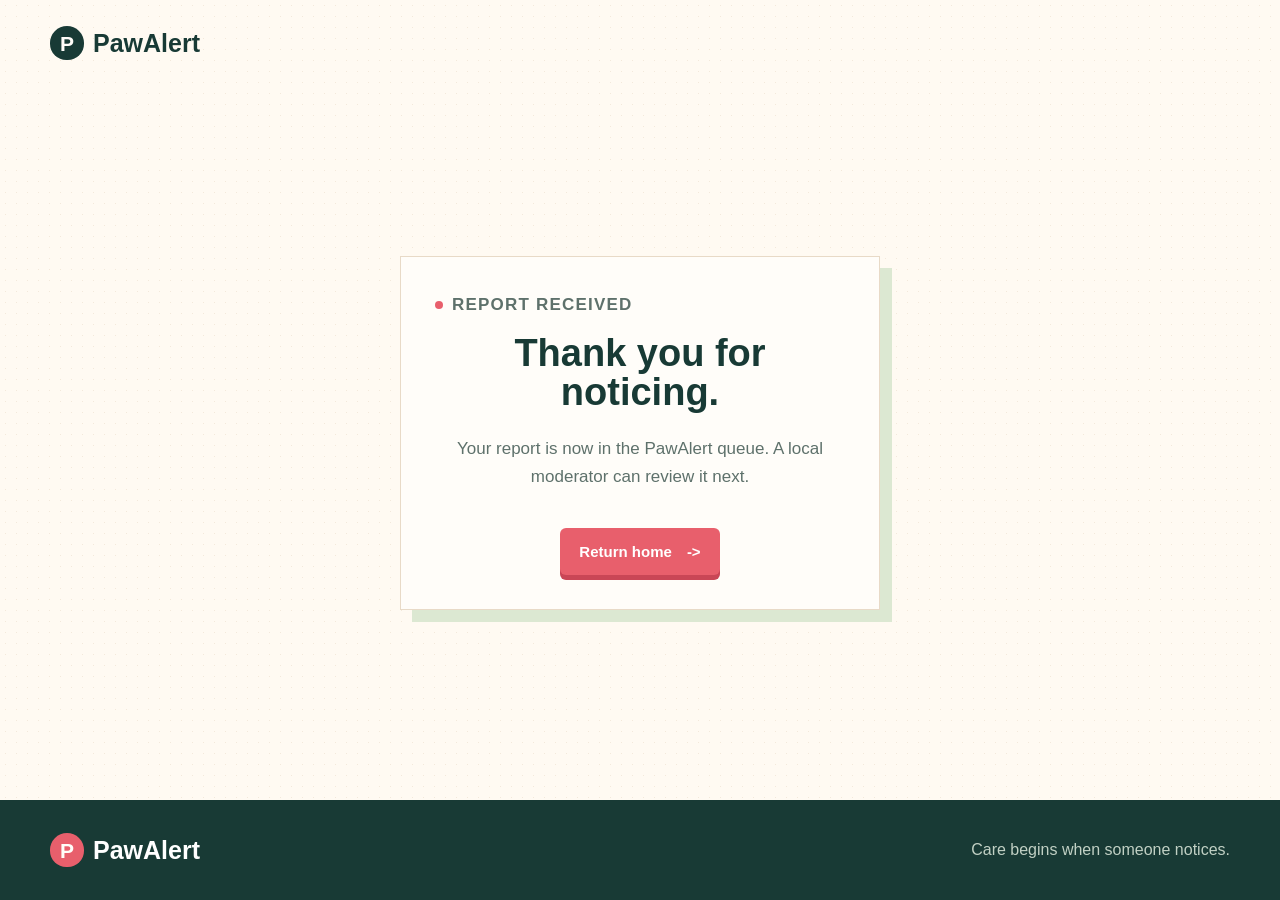
<file: frontend/success.html>
<!doctype html>
<html lang="en">
  <head>
    <meta charset="UTF-8" />
    <meta name="viewport" content="width=device-width,initial-scale=1.0" />
    <title>PawAlert | Report received</title>
    <link rel="stylesheet" href="style.css" />
  </head>
  <body>
    <div class="page-texture"></div>
    <header class="site-header">
      <a class="brand" href="index.html"
        ><span class="brand-mark">P</span><span>PawAlert</span></a
      >
    </header>
    <main class="page-main auth-main">
      <section class="auth-card success-card">
        <p class="eyebrow"><span></span> Report received</p>
        <h1>Thank you for noticing.</h1>
        <p id="success-message">
          Your report is now in the PawAlert queue. A local moderator can review
          it next.
        </p>
        <a class="button button-primary" href="index.html"
          >Return home <span>-></span></a
        >
      </section>
    </main>
    <footer>
      <a class="brand" href="index.html"
        ><span class="brand-mark">P</span><span>PawAlert</span></a
      >
      <p>Care begins when someone notices.</p>
    </footer>
    <script src="script.js"></script>
  </body>
</html>
</file>
<file: frontend/style.css>
:root {
  --ink: #183a35;
  --muted: #5e716b;
  --paper: #fffaf2;
  --warm: #f7eee1;
  --coral: #e85f6c;
  --coral-dark: #c94656;
  --sage: #b8c9ab;
  --line: #e8dac7;
  --white: #fffdf9;
}
* {
  box-sizing: border-box;
}
html {
  scroll-behavior: smooth;
}
body {
  margin: 0;
  color: var(--ink);
  background: var(--paper);
  font-family: "DM Sans", sans-serif;
}
.page-texture {
  position: fixed;
  z-index: -1;
  inset: 0;
  opacity: 0.35;
  pointer-events: none;
  background-image: radial-gradient(#dbc9b1 0.7px, transparent 0.7px);
  background-size: 11px 11px;
}
.site-header {
  width: min(1180px, calc(100% - 48px));
  height: 86px;
  margin: 0 auto;
  display: flex;
  justify-content: space-between;
  align-items: center;
}
.brand {
  color: var(--ink);
  text-decoration: none;
  display: inline-flex;
  align-items: center;
  gap: 9px;
  font:
    800 25px "Nunito Sans",
    sans-serif;
}
.brand-mark {
  width: 34px;
  height: 34px;
  display: grid;
  place-items: center;
  color: var(--white);
  background: var(--ink);
  border-radius: 50% 50% 48% 48%;
  font-family: ui-rounded, "Arial Rounded MT Bold", "Trebuchet MS", sans-serif;
  font-size: 21px;
  font-weight: 900;
  line-height: 1;
}
nav {
  display: flex;
  align-items: center;
  gap: 25px;
  font-weight: 600;
  font-size: 14px;
}
nav a {
  color: var(--ink);
  text-decoration: none;
}
.nav-login {
  border-bottom: 2px solid var(--ink);
  padding-bottom: 3px;
}
.nav-cta,
.button {
  border: 0;
  display: inline-flex;
  align-items: center;
  justify-content: center;
  gap: 15px;
  font:
    700 15px "DM Sans",
    sans-serif;
  text-decoration: none;
  cursor: pointer;
}
.nav-cta {
  color: white;
  padding: 12px 17px;
  background: var(--coral);
  border-radius: 6px;
}
.hero {
  width: min(1180px, calc(100% - 48px));
  min-height: 590px;
  margin: 24px auto 0;
  display: grid;
  grid-template-columns: 0.88fr 1.12fr;
  align-items: center;
  gap: 30px;
}
.eyebrow {
  display: flex;
  gap: 9px;
  align-items: center;
  color: #a54951;
  margin: 0 0 15px;
  font-size: 12px;
  font-weight: 800;
  letter-spacing: 1.2px;
  text-transform: uppercase;
}
.eyebrow span {
  height: 8px;
  width: 8px;
  border-radius: 50%;
  background: var(--coral);
}
h1,
h2,
h3,
p {
  margin-top: 0;
}
h1,
h2 {
  font-family: "Nunito Sans", sans-serif;
  letter-spacing: 0;
}
h1 {
  max-width: 560px;
  font-size: clamp(45px, 5vw, 72px);
  line-height: 0.98;
  margin-bottom: 22px;
}
h1 em {
  font-family: "Gaegu", cursive;
  color: var(--coral);
  font-size: 1.25em;
  font-weight: 700;
}
.hero-description {
  max-width: 445px;
  color: var(--muted);
  font-size: 17px;
  line-height: 1.65;
}
.hero-actions {
  display: flex;
  flex-wrap: wrap;
  gap: 22px;
  align-items: center;
  margin: 31px 0 26px;
}
.button-primary {
  color: white;
  padding: 15px 19px;
  border-radius: 6px;
  background: var(--coral);
  box-shadow: 0 5px 0 var(--coral-dark);
}
.button-primary:hover,
.nav-cta:hover {
  background: var(--coral-dark);
}
.button-text {
  color: var(--ink);
  border-bottom: 2px solid var(--ink);
  padding: 6px 0;
}
.hero-note {
  color: var(--muted);
  font:
    700 18px "Gaegu",
    cursive;
}
.heart {
  color: var(--coral);
  font-size: 20px;
}
.photo-scatter {
  height: 510px;
  position: relative;
}
.polaroid {
  position: absolute;
  width: 210px;
  padding: 10px 10px 8px;
  background: var(--white);
  box-shadow: 0 14px 27px rgba(80, 56, 35, 0.18);
}
.polaroid img {
  width: 100%;
  height: 215px;
  display: block;
  object-fit: cover;
}
.polaroid p {
  margin: 7px 0 0;
  text-align: center;
  font:
    700 25px "Gaegu",
    cursive;
}
.polaroid p span {
  color: var(--coral);
}
.polaroid-one {
  top: 16px;
  left: 30px;
  transform: rotate(-7deg);
}
.polaroid-two {
  top: 70px;
  left: 261px;
  transform: rotate(7deg);
}
.polaroid-three {
  top: 272px;
  left: 123px;
  transform: rotate(-2deg);
  width: 225px;
}
.polaroid-three img {
  height: 180px;
}
.tape {
  position: absolute;
  width: 82px;
  height: 22px;
  top: -12px;
  left: 58px;
  opacity: 0.8;
  transform: rotate(-3deg);
}
.tape-pink {
  background: #e9a6a1;
}
.tape-green {
  background: #a8c0a6;
}
.tape-peach {
  background: #e7c18d;
}
.doodle {
  position: absolute;
  font-family: "Gaegu", cursive;
}
.doodle-paw {
  top: 31px;
  right: 28px;
  color: var(--ink);
  font-size: 55px;
  transform: rotate(180deg);
}
.doodle-heart {
  bottom: 42px;
  right: 65px;
  color: var(--coral);
  font-size: 81px;
}
.impact-strip {
  min-height: 116px;
  padding: 25px max(24px, calc((100% - 1180px) / 2));
  color: var(--ink);
  background: #e6eddf;
  display: flex;
  align-items: center;
  gap: 53px;
}
.impact-strip div {
  display: flex;
  flex-direction: column;
}
.impact-strip strong {
  font:
    800 26px "Nunito Sans",
    sans-serif;
}
.impact-strip span {
  color: var(--muted);
  font-size: 13px;
}
.impact-strip p {
  margin: 0 0 0 auto;
  font:
    700 26px "Gaegu",
    cursive;
}
.about,
.report-section {
  width: min(1180px, calc(100% - 48px));
  padding: 105px 0;
  margin: auto;
}
.section-heading {
  max-width: 670px;
}
.section-heading h2,
.report-section h2 {
  font-size: clamp(31px, 3vw, 48px);
  line-height: 1.05;
  margin-bottom: 35px;
}
.steps {
  display: grid;
  grid-template-columns: repeat(3, 1fr);
  gap: 22px;
}
.steps article {
  padding: 25px 25px 27px;
  border-top: 3px solid var(--ink);
  background: rgba(255, 253, 249, 0.55);
}
.step-number {
  color: var(--coral);
  font-weight: 800;
}
.steps h3 {
  font:
    800 24px "Nunito Sans",
    sans-serif;
  margin: 25px 0 10px;
}
.steps p,
.report-section > div > p {
  color: var(--muted);
  line-height: 1.6;
  margin-bottom: 0;
}
.report-section {
  display: grid;
  grid-template-columns: 0.82fr 1.18fr;
  align-items: center;
  gap: 95px;
}
.report-section > div > p {
  max-width: 420px;
}
.report-illustration {
  position: relative;
  margin-top: 31px;
  height: 70px;
}
.report-illustration span {
  color: var(--coral);
  position: absolute;
  font:
    700 50px "Gaegu",
    cursive;
}
.report-illustration span:nth-child(2) {
  color: #d9b877;
  left: 77px;
  top: 14px;
  font-size: 26px;
}
.report-illustration span:nth-child(3) {
  color: var(--sage);
  left: 126px;
  top: 2px;
  transform: rotate(180deg);
}
.report-form {
  padding: 30px;
  display: grid;
  gap: 17px;
  background: #fffdf9;
  border: 1px solid var(--line);
  box-shadow: 12px 12px 0 #dce8d2;
}
.report-form label {
  display: grid;
  gap: 7px;
  font-size: 13px;
  font-weight: 700;
}
.report-form input,
.report-form select,
.report-form textarea {
  width: 100%;
  padding: 11px 12px;
  border: 1px solid #d8c8b5;
  border-radius: 3px;
  color: var(--ink);
  background: #fffdfa;
  font:
    400 14px "DM Sans",
    sans-serif;
}
.report-form textarea {
  resize: vertical;
}
.report-form .button {
  justify-self: start;
  margin-top: 5px;
}
footer {
  min-height: 100px;
  padding: 22px max(24px, calc((100% - 1180px) / 2));
  display: flex;
  justify-content: space-between;
  align-items: center;
  color: var(--white);
  background: var(--ink);
}
footer .brand {
  color: white;
}
footer .brand-mark {
  background: var(--coral);
}
footer p {
  margin: 0;
  color: #c1d0c4;
}
.cat-companion {
  position: fixed;
  z-index: 20;
  top: 120px;
  left: -2px;
  width: 106px;
  animation: wander 27s ease-in-out infinite alternate;
  pointer-events: none;
}
.cat-companion img {
  position: relative;
  z-index: 2;
  width: 100%;
  aspect-ratio: 1;
  object-fit: cover;
  object-position: 50% 35%;
  border: 5px solid #fffdf9;
  border-radius: 50% 50% 44% 44%;
  box-shadow: 0 7px 15px rgba(30, 49, 45, 0.22);
}
.cat-shadow {
  display: block;
  width: 74px;
  height: 10px;
  margin: -3px auto 0;
  border-radius: 50%;
  background: rgba(26, 46, 40, 0.2);
  filter: blur(3px);
}
.cat-bubble {
  position: absolute;
  left: 80px;
  top: -5px;
  z-index: 3;
  width: max-content;
  padding: 6px 10px;
  color: var(--ink);
  background: white;
  border: 1px solid var(--line);
  border-radius: 3px;
  box-shadow: 0 4px 10px rgba(30, 49, 45, 0.1);
  font:
    700 16px "Gaegu",
    cursive;
  opacity: 0;
  animation: hello 27s ease-in-out infinite alternate;
}
@keyframes wander {
  0%,
  10% {
    transform: translate(0, 0) rotate(-2deg);
  }
  42% {
    transform: translate(calc(100vw - 160px), 24vh) rotate(3deg);
  }
  72% {
    transform: translate(calc(56vw - 95px), 60vh) rotate(-3deg);
  }
  100% {
    transform: translate(calc(100vw - 160px), 72vh) rotate(2deg);
  }
}
@keyframes hello {
  0%,
  10%,
  52%,
  100% {
    opacity: 0;
  }
  16%,
  43%,
  72% {
    opacity: 1;
  }
}
@media (max-width: 860px) {
  .site-header {
    height: 75px;
    width: min(100% - 32px, 680px);
  }
  nav {
    gap: 13px;
    font-size: 12px;
  }
  nav a:not(.nav-cta) {
    display: none;
  }
  .nav-cta {
    padding: 10px 12px;
  }
  .hero {
    width: min(100% - 32px, 680px);
    grid-template-columns: 1fr;
    margin-top: 38px;
  }
  .hero-copy {
    padding-right: 20px;
  }
  .photo-scatter {
    height: 450px;
  }
  .polaroid-one {
    left: 5%;
  }
  .polaroid-two {
    left: 47%;
  }
  .polaroid-three {
    left: 25%;
  }
  .impact-strip {
    gap: 20px;
    flex-wrap: wrap;
  }
  .impact-strip p {
    width: 100%;
    margin: 0;
  }
  .about,
  .report-section {
    width: min(100% - 32px, 680px);
    padding: 75px 0;
  }
  .steps,
  .report-section {
    grid-template-columns: 1fr;
  }
  .report-section {
    gap: 42px;
  }
  .cat-companion {
    transform: scale(0.78);
    transform-origin: left top;
    animation-duration: 34s;
  }
}
@media (max-width: 500px) {
  h1 {
    font-size: 48px;
  }
  .hero {
    min-height: auto;
  }
  .photo-scatter {
    height: 390px;
    transform: scale(0.83);
    transform-origin: left top;
    width: 120%;
    margin-bottom: -56px;
  }
  .polaroid {
    width: 185px;
  }
  .polaroid img {
    height: 185px;
  }
  .polaroid-two {
    left: 45%;
  }
  .polaroid-three {
    left: 24%;
  }
  .impact-strip {
    padding: 25px 16px;
  }
  .impact-strip strong {
    font-size: 22px;
  }
  .cat-companion {
    display: none;
  }
  footer {
    gap: 10px;
    padding: 22px 16px;
  }
  footer p {
    font-size: 12px;
    text-align: right;
  }
}

body {
  min-height: 100vh;
  display: flex;
  flex-direction: column;
}
.page-main {
  flex: 1;
}
nav a.active:not(.nav-cta) {
  color: var(--coral-dark);
}
.hero-only {
  display: grid;
  place-items: center;
}
.content-page,
.form-page {
  width: min(1080px, calc(100% - 48px));
  margin: 0 auto;
  padding: 90px 0;
}
.content-page h1,
.form-page h1,
.auth-card h1 {
  max-width: 740px;
  font-size: clamp(39px, 4.4vw, 62px);
  line-height: 1.03;
}
.lead,
.auth-card > p {
  color: var(--muted);
  font-size: 17px;
  line-height: 1.65;
}
.steps {
  margin-top: 50px;
}
.form-page {
  display: grid;
  grid-template-columns: 0.8fr 1.2fr;
  gap: 85px;
  align-items: center;
}
.auth-main {
  display: grid;
  place-items: center;
  padding: 55px 24px 75px;
}
.auth-card {
  width: min(480px, 100%);
  padding: 34px;
  border: 1px solid var(--line);
  background: var(--white);
  box-shadow: 12px 12px 0 #dce8d2;
}
.auth-card h1 {
  font-size: 38px;
}
.auth-card form {
  display: grid;
  gap: 16px;
  margin: 27px 0 20px;
}
.auth-card label {
  display: grid;
  gap: 7px;
  font-size: 13px;
  font-weight: 700;
}
.auth-card input {
  padding: 11px 12px;
  border: 1px solid #d8c8b5;
  border-radius: 3px;
  font:
    400 14px "DM Sans",
    sans-serif;
}
.auth-switch a {
  color: var(--coral-dark);
  font-weight: 700;
}
.form-status {
  min-height: 20px;
  margin: 0;
  font-size: 13px;
  color: var(--muted);
}
.form-status.success {
  color: #23724c;
}
.form-status.error {
  color: #b63d4a;
}
.cat-companion {
  --cat-delay: 0ms;
  top: auto;
  bottom: 22px;
  left: -10px;
  width: 122px;
  animation: catJourney 26s linear infinite;
  animation-delay: var(--cat-delay);
}
.cat-companion img {
  border-radius: 47% 47% 42% 42%;
  animation: catHead 2.8s ease-in-out infinite;
}
.cat-shadow {
  animation: catShadow 2.8s ease-in-out infinite;
}
.cat-companion::after {
  content: "";
  position: absolute;
  z-index: 1;
  right: -19px;
  bottom: 20px;
  width: 32px;
  height: 12px;
  border: 5px solid #232f2c;
  border-left: 0;
  border-bottom: 0;
  border-radius: 0 20px 0 0;
  transform: rotate(25deg);
  animation: tailWave 0.72s ease-in-out infinite alternate;
  transform-origin: left center;
}
@keyframes catJourney {
  0%,
  8% {
    transform: translateX(0) scaleX(1);
  }
  42% {
    transform: translateX(calc(100vw - 150px)) scaleX(1);
  }
  50% {
    transform: translateX(calc(100vw - 150px)) scaleX(-1);
  }
  92% {
    transform: translateX(0) scaleX(-1);
  }
  100% {
    transform: translateX(0) scaleX(1);
  }
}
@keyframes catHead {
  50% {
    transform: rotate(4deg) translateY(-2px);
  }
}
@keyframes catShadow {
  50% {
    transform: scaleX(0.82);
    opacity: 0.12;
  }
}
@keyframes tailWave {
  to {
    transform: rotate(-24deg);
  }
}
@media (max-width: 860px) {
  .form-page {
    grid-template-columns: 1fr;
    gap: 25px;
  }
  .cat-companion {
    display: none;
  }
}

.otp-area {
  display: grid;
  gap: 7px;
  padding: 13px;
  border-left: 3px solid var(--coral);
  background: #fff5f3;
}
.otp-area[hidden] {
  display: none;
}
.otp-area p {
  margin: 0;
  color: var(--muted);
  font-size: 12px;
  line-height: 1.4;
}
.success-card {
  text-align: center;
}
.success-card .button {
  margin-top: 20px;
}
.location-helper {
  padding: 13px;
  border-left: 3px solid var(--sage);
  background: #f2f7ed;
}
.button-location {
  padding: 10px 13px;
  color: var(--ink);
  background: white;
  border: 1px solid var(--line);
  border-radius: 5px;
  font-size: 13px;
}
.button-location:disabled {
  opacity: 0.6;
  cursor: wait;
}
.location-helper p {
  margin: 8px 0 0;
  color: var(--muted);
  font-size: 12px;
  line-height: 1.4;
}
.location-helper p.success {
  color: #23724c;
}
.location-helper p.error {
  color: #b63d4a;
}
.report-promise {
  display: flex;
  align-items: center;
  gap: 11px;
  max-width: 370px;
  margin-top: 29px;
  padding: 14px;
  background: #e6eddf;
  border-left: 3px solid var(--sage);
}
.report-promise span {
  color: var(--coral);
  font-size: 22px;
}
.report-promise p {
  margin: 0;
  color: var(--ink);
  font-size: 13px;
  font-weight: 600;
  line-height: 1.45;
}
.report-form {
  gap: 19px;
}
.form-intro {
  display: flex;
  align-items: center;
  gap: 11px;
  padding-bottom: 2px;
}
.form-intro span {
  width: 29px;
  height: 29px;
  flex: 0 0 auto;
  display: grid;
  place-items: center;
  color: white;
  background: var(--ink);
  border-radius: 50%;
  font-size: 12px;
  font-weight: 800;
}
.form-intro strong {
  display: block;
  font-size: 15px;
}
.form-intro p {
  margin: 2px 0 0;
  color: var(--muted);
  font-size: 12px;
}
.form-intro-location {
  margin-top: 4px;
}
.form-two-columns,
.form-three-columns {
  display: grid;
  gap: 12px;
}
.form-two-columns {
  grid-template-columns: 1fr 1fr;
}
.form-three-columns {
  grid-template-columns: 1.05fr 1.35fr 0.8fr;
}
.location-helper {
  display: flex;
  align-items: center;
  justify-content: space-between;
  gap: 16px;
  padding: 16px;
  border: 1px solid #cbdcbd;
  border-left: 4px solid var(--sage);
  background: #f2f7ed;
}
.location-helper strong {
  font-size: 14px;
}
.location-helper p {
  margin: 4px 0 0;
}
.button-location {
  flex: 0 0 auto;
  min-height: 39px;
  color: white;
  border-color: var(--ink);
  background: var(--ink);
  box-shadow: 0 3px 0 #102d29;
}
.button-location:hover {
  background: #285149;
}
.report-form .button-primary {
  width: 100%;
  margin-top: 3px;
}
.report-form .form-status {
  text-align: center;
}
@media (max-width: 720px) {
  .form-two-columns,
  .form-three-columns {
    grid-template-columns: 1fr;
  }
  .location-helper {
    align-items: flex-start;
    flex-direction: column;
  }
  .button-location {
    width: 100%;
  }
  .report-promise {
    max-width: none;
  }
}

#help-form textarea {
  width: 100%;
  padding: 11px 12px;
  border: 1px solid #d8c8b5;
  border-radius: 3px;
  resize: vertical;
  font:
    400 14px "DM Sans",
    sans-serif;
}

.nav-logout {
  padding: 0;
  color: var(--ink);
  border: 0;
  background: none;
  font:
    600 14px "DM Sans",
    sans-serif;
  cursor: pointer;
}
.site-header nav {
  position: relative;
}
.nav-profile {
  width: 34px;
  height: 34px;
  padding: 0;
  display: grid;
  place-items: center;
  color: white;
  border: 0;
  background: var(--coral);
  border-radius: 50%;
  font:
    800 15px "Nunito Sans",
    sans-serif;
  cursor: pointer;
}
.account-menu {
  position: absolute;
  top: 48px;
  right: 0;
  z-index: 30;
  width: 245px;
  display: none;
  padding: 17px;
  color: var(--ink);
  background: var(--white);
  border: 1px solid var(--line);
  box-shadow: 8px 8px 0 #dce8d2;
}
.menu-open .account-menu {
  display: grid;
  gap: 6px;
}
.account-menu strong,
.account-menu span,
.account-menu small {
  display: block;
}
.account-menu span {
  overflow: hidden;
  color: var(--muted);
  font-size: 12px;
  text-overflow: ellipsis;
  white-space: nowrap;
}
.account-menu small {
  margin-bottom: 6px;
  color: var(--coral-dark);
  font-weight: 800;
  text-transform: uppercase;
  letter-spacing: 0.7px;
}
.account-menu a,
.account-menu button {
  padding: 9px 0;
  color: var(--ink);
  border: 0;
  border-top: 1px solid var(--line);
  background: none;
  text-align: left;
  font:
    700 13px "DM Sans",
    sans-serif;
  text-decoration: none;
  cursor: pointer;
}
.account-menu button {
  color: var(--coral-dark);
}
.dashboard-main {
  width: min(1180px, calc(100% - 48px));
  margin: 0 auto;
  padding: 48px 0 90px;
}
.dashboard-loading {
  color: var(--muted);
}
.dashboard-hero {
  display: flex;
  justify-content: space-between;
  align-items: center;
  gap: 30px;
  padding-bottom: 38px;
}
.dashboard-hero h1 {
  margin-bottom: 12px;
  font-size: clamp(42px, 5vw, 64px);
}
.dashboard-hero p:not(.eyebrow) {
  color: var(--muted);
  font-size: 17px;
}
.profile-card {
  min-width: 300px;
  display: flex;
  align-items: center;
  gap: 15px;
  padding: 20px;
  background: var(--white);
  border: 1px solid var(--line);
  box-shadow: 8px 8px 0 #dce8d2;
}
.profile-avatar {
  width: 54px;
  height: 54px;
  flex: 0 0 auto;
  display: grid;
  place-items: center;
  color: white;
  background: var(--coral);
  border-radius: 50%;
  font:
    800 25px "Nunito Sans",
    sans-serif;
}
.profile-card strong,
.profile-card span,
.profile-card small {
  display: block;
}
.profile-card span {
  margin: 3px 0 7px;
  color: var(--muted);
  font-size: 13px;
}
.profile-card small {
  color: var(--coral-dark);
  font-weight: 800;
  text-transform: uppercase;
  letter-spacing: 0.8px;
}
.dashboard-stats {
  display: grid;
  grid-template-columns: repeat(3, 1fr);
  gap: 17px;
}
.dashboard-stats article {
  padding: 23px;
  background: #e6eddf;
  border-top: 3px solid var(--ink);
}
.dashboard-stats span {
  display: block;
  color: var(--muted);
  font-size: 13px;
  font-weight: 700;
}
.dashboard-stats strong {
  display: block;
  margin-top: 6px;
  font:
    800 38px "Nunito Sans",
    sans-serif;
}
.dashboard-section {
  margin-top: 62px;
}
.section-title {
  display: flex;
  justify-content: space-between;
  align-items: end;
  gap: 20px;
  margin-bottom: 20px;
}
.section-title h2 {
  margin: 0;
  font-size: 31px;
}
.section-title .eyebrow {
  margin-bottom: 8px;
}
.report-grid {
  display: grid;
  grid-template-columns: repeat(2, 1fr);
  gap: 16px;
}
.report-card {
  min-height: 128px;
  display: flex;
  justify-content: space-between;
  gap: 15px;
  padding: 20px;
  border: 1px solid var(--line);
  background: var(--white);
}
.report-card h3 {
  margin: 10px 0 4px;
  font:
    800 21px "Nunito Sans",
    sans-serif;
}
.report-card p {
  margin: 0;
  color: var(--muted);
  font-size: 13px;
}
.report-meta {
  text-align: right;
  display: flex;
  flex-direction: column;
  justify-content: space-between;
  color: var(--muted);
  font-size: 12px;
}
.report-meta strong {
  color: var(--ink);
}
.status {
  display: inline-block;
  padding: 4px 8px;
  border-radius: 99px;
  color: #46643e;
  background: #e6eddf;
  font-size: 11px;
  font-weight: 800;
  text-transform: capitalize;
}
.status-pending {
  color: #985e0a;
  background: #fff0cf;
}
.status-resolved,
.status-closed {
  color: #23724c;
  background: #dceedd;
}
.community-section {
  padding-top: 10px;
  border-top: 1px solid var(--line);
}
.community-page-heading {
  max-width: 720px;
  padding: 24px 0 5px;
}
.community-page-heading h1 {
  margin-bottom: 14px;
  font-size: clamp(42px, 5vw, 64px);
}
.community-page-heading p:not(.eyebrow) {
  color: var(--muted);
  font-size: 17px;
}
.empty-state {
  grid-column: 1 / -1;
  padding: 24px;
  color: var(--muted);
  background: rgba(255, 253, 249, 0.6);
  border: 1px dashed var(--line);
}
.dashboard-error {
  max-width: 540px;
  margin: 80px auto;
  padding: 34px;
  background: var(--white);
  border: 1px solid var(--line);
}
.dashboard-error p {
  color: var(--muted);
}
@media (max-width: 720px) {
  .dashboard-main {
    width: min(100% - 32px, 680px);
  }
  .dashboard-hero {
    display: block;
  }
  .profile-card {
    min-width: 0;
    margin-top: 25px;
  }
  .dashboard-stats,
  .report-grid {
    grid-template-columns: 1fr;
  }
  .section-title {
    align-items: start;
    flex-direction: column;
  }
  .nav-logout {
    font-size: 12px;
  }
}
.community-insights {
  display: grid;
  grid-template-columns: repeat(3, 1fr);
  gap: 16px;
  margin-top: 28px;
}
.community-insights article {
  padding: 18px 20px;
  background: #e6eddf;
  border-top: 3px solid var(--ink);
}
.community-insights span {
  display: block;
  color: var(--muted);
  font-size: 13px;
  font-weight: 700;
}
.community-insights strong {
  display: block;
  margin-top: 5px;
  font:
    800 30px "Nunito Sans",
    sans-serif;
}
.community-toolbar {
  display: flex;
  justify-content: flex-end;
  margin-bottom: 18px;
}
.community-filters {
  display: flex;
  gap: 8px;
  flex-wrap: wrap;
}
.community-filters button {
  padding: 8px 12px;
  color: var(--ink);
  border: 1px solid var(--line);
  background: var(--white);
  border-radius: 99px;
  font:
    700 12px "DM Sans",
    sans-serif;
  cursor: pointer;
}
.community-filters button.active {
  color: white;
  border-color: var(--coral);
  background: var(--coral);
}
.community-guide {
  margin-top: 68px;
  padding: 34px;
  background: #fff3e5;
}
.community-guide h2 {
  margin-bottom: 28px;
  font-size: 31px;
}
.guide-cards {
  display: grid;
  grid-template-columns: repeat(3, 1fr);
  gap: 18px;
}
.guide-cards article {
  padding: 18px;
  background: rgba(255, 253, 249, 0.72);
}
.guide-cards strong {
  color: var(--coral);
  font:
    800 22px "Nunito Sans",
    sans-serif;
}
.guide-cards h3 {
  margin: 15px 0 7px;
  font:
    800 19px "Nunito Sans",
    sans-serif;
}
.guide-cards p {
  margin: 0;
  color: var(--muted);
  font-size: 13px;
  line-height: 1.55;
}
@media (max-width: 720px) {
  .community-insights,
  .guide-cards {
    grid-template-columns: 1fr;
  }
  .community-toolbar {
    justify-content: flex-start;
  }
  .community-guide {
    padding: 24px;
  }
}
.status-completed {
  color: #23724c;
  background: #dceedd;
}
.completion-photo-button {
  display: flex;
  align-items: center;
  gap: 10px;
  margin-top: 14px;
  padding: 0;
  color: var(--ink);
  border: 0;
  background: none;
  text-align: left;
  font:
    700 12px "DM Sans",
    sans-serif;
  cursor: zoom-in;
}
.completion-photo {
  width: 64px;
  height: 64px;
  display: block;
  border: 2px solid var(--sage);
  border-radius: 50%;
  object-fit: cover;
  object-position: center 35%;
}
.completion-photo-button span {
  border-bottom: 1px solid var(--ink);
}
.completion-upload {
  display: inline-flex !important;
  width: auto !important;
  margin-top: 14px;
  padding: 8px 11px;
  color: #23724c;
  border: 1px dashed #76a984;
  background: #f2f8ef;
  border-radius: 4px;
  cursor: pointer;
  font-size: 12px !important;
}
.completion-upload input {
  display: none;
}
.report-card-photo {
  grid-column: span 1;
}
.photo-lightbox {
  position: fixed;
  z-index: 100;
  inset: 0;
  display: grid;
  place-items: center;
  padding: 28px;
  background: rgba(16, 34, 31, 0.76);
  cursor: zoom-out;
}
.photo-lightbox-panel {
  position: relative;
  width: min(680px, 100%);
  padding: 14px;
  background: var(--white);
  box-shadow: 12px 12px 0 rgba(184, 201, 171, 0.72);
  cursor: default;
}
.photo-lightbox-panel img {
  width: 100%;
  max-height: 72vh;
  display: block;
  object-fit: contain;
  background: #e6eddf;
}
.photo-lightbox-panel p {
  margin: 12px 3px 2px;
  color: var(--muted);
  font-size: 13px;
  font-weight: 700;
}
.photo-lightbox-close {
  position: absolute;
  top: -15px;
  right: -15px;
  width: 34px;
  height: 34px;
  color: white;
  border: 0;
  border-radius: 50%;
  background: var(--coral);
  font:
    400 28px/1 "DM Sans",
    sans-serif;
  cursor: pointer;
}
.photo-pending {
  margin-top: 12px !important;
  color: #5c7a58 !important;
  font-size: 12px !important;
  font-weight: 700;
}
.report-photo-upload {
  padding: 13px;
  border: 1px dashed #cdbda8;
  background: #fff8ef;
  cursor: pointer;
}
.report-photo-upload span {
  display: block;
  margin-top: 5px;
  color: var(--muted);
  font-size: 12px;
  font-weight: 400;
}
.report-photo-upload input {
  margin-top: 10px;
  padding: 0;
  border: 0;
  background: none;
}
.photo-choice {
  display: flex;
  gap: 10px;
  margin-top: 13px;
}
.photo-choice label {
  flex: 1;
  display: grid !important;
  place-items: center;
  padding: 10px;
  color: var(--ink);
  border: 1px solid var(--line);
  background: white;
  border-radius: 4px;
  cursor: pointer;
  font-size: 12px !important;
}
.photo-choice label:first-child {
  color: white;
  border-color: var(--ink);
  background: var(--ink);
}
.photo-choice input {
  display: none;
}
@media (max-width: 520px) {
  .photo-choice {
    flex-direction: column;
  }
}
.photo-choice button {
  flex: 1;
  padding: 10px;
  color: white;
  border: 1px solid var(--ink);
  background: var(--ink);
  border-radius: 4px;
  font:
    700 12px "DM Sans",
    sans-serif;
  cursor: pointer;
}
.camera-photo-status {
  margin: 10px 0 0;
  color: var(--muted);
  font-size: 12px;
}
.camera-photo-status.success {
  color: #23724c;
  font-weight: 700;
}
.camera-modal {
  position: fixed;
  z-index: 100;
  inset: 0;
  display: grid;
  place-items: center;
  padding: 24px;
  background: rgba(16, 34, 31, 0.76);
}
.camera-panel {
  position: relative;
  width: min(430px, 100%);
  padding: 18px;
  background: var(--white);
  box-shadow: 10px 10px 0 #dce8d2;
}
.camera-panel video,
.camera-panel canvas {
  width: 100%;
  aspect-ratio: 1;
  display: block;
  background: #182b28;
  object-fit: cover;
}
.camera-close {
  position: absolute;
  top: -14px;
  right: -14px;
  width: 34px;
  height: 34px;
  color: white;
  border: 0;
  border-radius: 50%;
  background: var(--coral);
  font-size: 27px;
  cursor: pointer;
}
.camera-actions {
  display: flex;
  justify-content: space-between;
  gap: 10px;
  margin-top: 14px;
}
.camera-actions button {
  padding: 10px 13px;
  border: 1px solid var(--line);
  background: white;
  border-radius: 4px;
  font:
    700 13px "DM Sans",
    sans-serif;
  cursor: pointer;
}
.camera-actions .camera-capture {
  color: white;
  border-color: var(--coral);
  background: var(--coral);
}
.camera-actions .camera-use {
  color: white;
  border-color: var(--coral);
  background: var(--coral);
}
.camera-actions .camera-retake {
  color: var(--ink);
  background: #f2f7ed;
}

/* ===== Report photo: small circle thumbnail + "View report pics" link, matching the completion-photo pattern ===== */
.report-photo-button {
  display: flex;
  align-items: center;
  gap: 10px;
  margin-top: 14px;
  padding: 0;
  color: var(--ink);
  border: 0;
  background: none;
  text-align: left;
  font:
    700 12px "DM Sans",
    sans-serif;
  cursor: zoom-in;
}
.report-photo-thumb {
  width: 64px;
  height: 64px;
  display: block;
  border: 2px solid var(--coral);
  border-radius: 50%;
  object-fit: cover;
  object-position: center 35%;
}
.report-photo-button span {
  border-bottom: 1px solid var(--ink);
}

/* Compact iPhone layout: keeps controls in the viewport and clears the footer. */
@media (max-width: 600px) {
  html {
    -webkit-text-size-adjust: 100%;
  }
  body {
    min-width: 0;
    overflow-x: hidden;
  }
  .site-header {
    width: calc(100% - 28px);
    height: auto;
    min-height: 68px;
    padding: 12px 0;
    gap: 8px;
    align-items: center;
    flex-wrap: wrap;
  }
  .brand {
    flex: 0 0 auto;
    gap: 6px;
    font-size: 21px;
    white-space: nowrap;
  }
  .brand-mark {
    width: 30px;
    height: 30px;
    font-size: 21px;
  }
  .site-header nav {
    order: 3;
    width: 100%;
    max-width: none;
    min-width: 0;
    justify-content: space-between;
    gap: 2px;
    overflow: visible;
    scrollbar-width: none;
    white-space: nowrap;
  }
  .site-header nav::-webkit-scrollbar {
    display: none;
  }
  .site-header nav a,
  .site-header nav a:not(.nav-cta) {
    display: inline-flex;
    flex: 0 0 auto;
    padding: 8px 3px;
    font-size: 12px;
  }
  .site-header nav .nav-cta {
    padding: 8px 8px;
  }
  .nav-profile {
    width: 32px;
    height: 32px;
    flex: 0 0 auto;
  }
  .account-menu {
    position: fixed;
    top: 74px;
    right: 14px;
    width: min(280px, calc(100vw - 28px));
  }
  .page-main {
    padding-bottom: 30px;
  }
  .cat-companion {
    display: none !important;
  }
  .hero-only {
    display: block;
  }
  .hero {
    margin-bottom: 0;
  }
  .photo-scatter {
    width: 100%;
    height: 360px;
    margin: 0;
    transform: scale(0.72);
    transform-origin: top center;
  }
  .polaroid-three {
    bottom: auto;
  }
  .content-page,
  .form-page {
    width: calc(100% - 32px);
    padding: 38px 0 52px;
  }
  .form-page {
    gap: 28px;
  }
  .content-page h1,
  .form-page h1,
  .auth-card h1,
  .dashboard-hero h1,
  .community-page-heading h1 {
    font-size: clamp(34px, 10vw, 46px);
  }
  .lead,
  .auth-card > p,
  .community-page-heading p:not(.eyebrow) {
    font-size: 15px;
  }
  .report-form,
  .auth-card {
    width: 100%;
    padding: 18px;
    box-shadow: 6px 6px 0 #dce8d2;
  }
  .report-form input,
  .report-form select,
  .report-form textarea,
  .auth-card input {
    font-size: 16px;
  }
  .photo-choice,
  .camera-actions {
    flex-direction: column;
  }
  .photo-choice button,
  .photo-choice label,
  .camera-actions button {
    width: 100%;
    min-height: 44px;
  }
  .dashboard-main {
    width: calc(100% - 32px);
    padding: 30px 0 52px;
  }
  .dashboard-stats,
  .community-insights,
  .report-grid,
  .guide-cards {
    grid-template-columns: 1fr;
  }
  .dashboard-stats article,
  .community-insights article {
    padding: 17px;
  }
  .dashboard-stats strong {
    font-size: 31px;
  }
  .report-card {
    min-height: 0;
    padding: 17px;
  }
  .report-meta {
    flex: 0 0 auto;
    font-size: 11px;
  }
  .community-guide {
    margin-top: 42px;
    padding: 22px;
  }
  .community-toolbar {
    justify-content: flex-start;
  }
  .community-filters {
    width: 100%;
    flex-wrap: nowrap;
    overflow-x: auto;
    padding-bottom: 4px;
  }
  .community-filters button {
    flex: 0 0 auto;
    min-height: 38px;
  }
  .camera-modal {
    padding: 18px;
    align-items: center;
  }
  .camera-panel {
    width: min(280px, calc(100vw - 72px));
    aspect-ratio: 1;
    padding: 0;
    overflow: visible;
    background: #182b28;
    box-shadow: 6px 6px 0 #dce8d2;
  }
  .camera-panel video,
  .camera-panel canvas {
    height: 100%;
    object-fit: cover;
  }
  .camera-actions {
    position: absolute;
    right: 10px;
    bottom: 10px;
    left: 10px;
    display: flex;
    flex-direction: row;
    margin: 0;
  }
  .camera-actions button {
    flex: 1;
    min-height: 38px;
    padding: 8px;
    background: rgba(255, 255, 255, 0.96);
  }
  .camera-actions .camera-capture,
  .camera-actions .camera-use {
    background: var(--coral);
  }
  .photo-lightbox {
    padding: 20px;
  }
  footer {
    min-height: 0;
    padding: 24px 16px calc(24px + env(safe-area-inset-bottom));
    gap: 14px;
    flex-direction: column;
    align-items: flex-start;
  }
  footer p {
    width: 100%;
    text-align: left;
  }
}

.otp-modal {
  position: fixed;
  z-index: 110;
  inset: 0;
  display: grid;
  place-items: center;
  padding: 22px;
  background: rgba(16, 34, 31, 0.76);
}
.otp-panel {
  position: relative;
  width: min(410px, 100%);
  padding: 32px;
  text-align: center;
  background: var(--white);
  box-shadow: 10px 10px 0 #dce8d2;
}
.otp-panel h2 {
  margin: 13px 0 9px;
  font-size: 30px;
}
.otp-panel p {
  color: var(--muted);
  line-height: 1.5;
}
.otp-icon {
  width: 48px;
  height: 48px;
  display: grid;
  place-items: center;
  margin: 0 auto;
  color: white;
  background: var(--coral);
  border-radius: 50%;
  font-size: 22px;
}
.otp-modal-input {
  width: 100%;
  margin: 12px 0;
  padding: 14px;
  color: var(--ink);
  border: 1px solid var(--line);
  border-radius: 5px;
  background: #fffdfa;
  text-align: center;
  letter-spacing: 8px;
  font:
    800 24px "DM Sans",
    sans-serif;
}
.otp-confirm {
  width: 100%;
}
.otp-close {
  position: absolute;
  top: -14px;
  right: -14px;
  width: 34px;
  height: 34px;
  color: white;
  border: 0;
  border-radius: 50%;
  background: var(--coral);
  font-size: 27px;
  cursor: pointer;
}
.otp-error {
  min-height: 18px;
  margin: 12px 0 0 !important;
  color: #b63d4a !important;
  font-size: 12px;
  font-weight: 700;
}
@media (max-width: 600px) {
  .otp-panel {
    padding: 26px 20px;
  }
  .otp-panel h2 {
    font-size: 27px;
  }
}

.dashboard-skeleton {
  padding: 20px 0 48px;
}
.skeleton-line,
.skeleton-stat-row span,
.skeleton-card-grid article {
  display: block;
  overflow: hidden;
  border-radius: 5px;
  background: linear-gradient(100deg, #ebe4d8 28%, #f8f4ed 43%, #ebe4d8 58%);
  background-size: 220% 100%;
  animation: skeletonShimmer 1.25s linear infinite;
}
.skeleton-eyebrow {
  width: 130px;
  height: 13px;
}
.skeleton-heading {
  width: min(450px, 85%);
  height: 56px;
  margin-top: 19px;
}
.skeleton-copy {
  width: min(380px, 70%);
  height: 17px;
  margin-top: 16px;
}
.skeleton-stat-row {
  display: grid;
  grid-template-columns: repeat(3, 1fr);
  gap: 17px;
  margin-top: 48px;
}
.skeleton-stat-row span {
  height: 105px;
}
.skeleton-section {
  margin-top: 58px;
}
.skeleton-title {
  width: 200px;
  height: 32px;
}
.skeleton-card-grid {
  display: grid;
  grid-template-columns: repeat(2, 1fr);
  gap: 16px;
  margin-top: 20px;
}
.skeleton-card-grid article {
  height: 130px;
}
.welcome-cat-loader {
  position: relative;
  height: 74px;
  margin-top: 28px;
  overflow: hidden;
  border-bottom: 2px dashed #bdcdb4;
}
.welcome-cat-loader span {
  position: absolute;
  bottom: 3px;
  left: -42px;
  font-size: 38px;
  animation: welcomeCatWalk 2.9s linear infinite;
}
.welcome-cat-loader p {
  position: absolute;
  top: 15px;
  left: 50%;
  margin: 0;
  color: var(--muted);
  font:
    700 16px "Gaegu",
    cursive;
  transform: translateX(-50%);
  white-space: nowrap;
}
@keyframes skeletonShimmer {
  to {
    background-position: -220% 0;
  }
}
@keyframes welcomeCatWalk {
  from {
    transform: translateX(0) scaleX(1);
  }
  48% {
    transform: translateX(calc(100vw - 86px)) scaleX(1);
  }
  52% {
    transform: translateX(calc(100vw - 86px)) scaleX(-1);
  }
  to {
    transform: translateX(0) scaleX(-1);
  }
}
@media (max-width: 600px) {
  .dashboard-skeleton {
    padding: 8px 0 30px;
  }
  .skeleton-heading {
    height: 42px;
  }
  .skeleton-stat-row,
  .skeleton-card-grid {
    grid-template-columns: 1fr;
  }
  .skeleton-stat-row {
    margin-top: 34px;
  }
  .skeleton-stat-row span {
    height: 78px;
  }
  .skeleton-section {
    margin-top: 38px;
  }
  .welcome-cat-loader {
    margin-top: 20px;
  }
  .welcome-cat-loader p {
    top: 9px;
    font-size: 15px;
  }
}

/* Report-routing additions and easy-to-scan case states. */
.conditional-field[hidden] {
  display: none;
}
.authority-note {
  padding: 12px 14px;
  color: #38604a;
  border-left: 3px solid var(--sage);
  background: #f2f7ed;
  font-size: 12px;
  font-weight: 700;
  line-height: 1.45;
}
.status {
  padding: 7px 12px;
  font-size: 13px;
  font-weight: 900;
  letter-spacing: 0.2px;
}
.status-in-progress,
.status-verified {
  color: #165f87;
  background: #dceef7;
}
.status-completed {
  color: #23724c;
  background: #dceedd;
}
.report-card h3 small {
  color: var(--muted);
  font-size: 13px;
  font-weight: 700;
}
.community-label {
  display: inline-block;
  margin-top: 10px;
  color: #6b4384;
  font-size: 11px;
  font-weight: 900;
  letter-spacing: 0.4px;
  text-transform: uppercase;
}
.map-picker {
  overflow: hidden;
  border: 1px solid var(--line);
  background: var(--white);
}
.map-picker #report-map {
  width: 100%;
  height: 290px;
  background: #e6eddf;
}
.map-picker p {
  margin: 0;
  padding: 10px 13px;
  color: var(--muted);
  font-size: 12px;
  font-weight: 700;
}
.leaflet-container {
  font:
    13px "DM Sans",
    sans-serif;
}
.report-meta {
  min-width: 112px;
  align-items: flex-end;
}
.report-meta .status {
  margin: auto 0;
  white-space: nowrap;
}
.report-meta time {
  color: var(--muted);
  font-size: 12px;
}
@media (max-width: 600px) {
  .report-meta {
    min-width: 94px;
  }
  .report-meta .status {
    padding: 6px 9px;
    font-size: 11px;
  }
}
.status-button {
  border: 0;
  cursor: pointer;
  font-family: inherit;
}
.status-button:hover {
  filter: brightness(0.96);
  transform: translateY(-1px);
}
.progress-modal {
  position: fixed;
  z-index: 120;
  inset: 0;
  display: grid;
  place-items: center;
  padding: 22px;
  background: rgba(16, 34, 31, 0.76);
}
.progress-panel {
  position: relative;
  width: min(490px, 100%);
  padding: 30px;
  background: var(--white);
  box-shadow: 10px 10px 0 #dce8d2;
}
.progress-panel h2 {
  margin: 10px 0 5px;
  font-size: 31px;
}
.progress-summary {
  margin: 0 0 22px;
  color: var(--muted);
}
.progress-summary strong {
  color: var(--ink);
  text-transform: capitalize;
}
.progress-close {
  position: absolute;
  top: -14px;
  right: -14px;
  width: 34px;
  height: 34px;
  color: white;
  border: 0;
  border-radius: 50%;
  background: var(--coral);
  font-size: 27px;
  cursor: pointer;
}
.progress-timeline {
  display: grid;
  gap: 4px;
  margin: 0;
  padding: 0;
  list-style: none;
}
.progress-timeline li {
  position: relative;
  display: grid;
  grid-template-columns: 34px 1fr;
  gap: 13px;
  padding: 0 0 18px;
  color: #98a49f;
}
.progress-timeline li:not(:last-child)::before {
  content: "";
  position: absolute;
  top: 34px;
  left: 15px;
  width: 3px;
  height: calc(100% - 20px);
  background: #dce8d2;
}
.progress-timeline li > span {
  position: relative;
  z-index: 1;
  width: 32px;
  height: 32px;
  display: grid;
  place-items: center;
  color: #7d8a84;
  border: 2px solid #dce8d2;
  border-radius: 50%;
  background: var(--white);
  font-size: 12px;
  font-weight: 900;
}
.progress-timeline strong {
  display: block;
  margin-top: 5px;
  color: inherit;
  font-size: 15px;
}
.progress-timeline p {
  margin: 4px 0 0;
  font-size: 12px;
  line-height: 1.4;
}
.progress-timeline .done,
.progress-timeline .current {
  color: var(--ink);
}
.progress-timeline .done > span {
  color: white;
  border-color: #4f8b63;
  background: #4f8b63;
}
.progress-timeline .current > span {
  color: white;
  border-color: var(--coral);
  background: var(--coral);
  box-shadow: 0 0 0 5px #fde5e6;
}
.progress-timeline .current strong {
  color: var(--coral-dark);
}
@media (max-width: 600px) {
  .progress-panel {
    padding: 25px 19px;
  }
  .progress-panel h2 {
    font-size: 28px;
  }
}
@media (max-width: 600px) {
  .map-picker #report-map {
    height: 240px;
  }
}
.moderator-location-control {
  width: 100%;
  margin-top: 14px;
  padding-top: 12px;
  border-top: 1px solid var(--line);
}
.moderator-location-control .button {
  width: 100%;
}
.moderator-location-control p {
  margin: 8px 0 0;
  color: var(--muted);
  font-size: 11px;
  line-height: 1.35;
}
.tracking-panel {
  margin-top: 4px;
  padding: 16px;
  background: #f2f7ed;
  border-left: 3px solid var(--sage);
}
.tracking-panel > strong {
  font-size: 14px;
}
.tracking-panel p {
  margin: 5px 0 0;
  color: var(--muted);
  font-size: 12px;
  line-height: 1.4;
}
.tracking-map {
  height: 180px;
  margin-top: 12px;
}
.pawalert-rescue-icon {
  background: transparent;
  border: 0;
  transition: transform 0.85s cubic-bezier(0.22, 0.8, 0.24, 1);
}
.pawalert-rescue-marker {
  display: grid;
  place-items: center;
  width: 42px;
  height: 32px;
  margin-left: 8px;
  color: #fff;
  border: 2px solid #fff;
  border-radius: 12px 12px 10px 10px;
  background: #1d493d;
  box-shadow: 0 3px 8px rgba(16, 34, 31, 0.32);
  font-size: 20px;
  line-height: 1;
  transform: translateY(-4px);
}
.pawalert-rescue-marker::after {
  content: "";
  position: absolute;
  bottom: -9px;
  width: 10px;
  height: 10px;
  background: #1d493d;
  border-right: 2px solid #fff;
  border-bottom: 2px solid #fff;
  transform: rotate(45deg);
}
.pawalert-rescue-marker span {
  position: absolute;
  top: -17px;
  padding: 2px 5px;
  color: #fff;
  border-radius: 4px;
  background: #1d493d;
  font:
    800 9px "DM Sans",
    sans-serif;
  letter-spacing: 0.1px;
  white-space: nowrap;
}
.case-actions {
  display: flex;
  flex-wrap: wrap;
  gap: 8px;
  margin-top: 14px;
}
.case-actions button {
  padding: 8px 10px;
  color: white;
  border: 0;
  border-radius: 4px;
  background: var(--ink);
  font:
    800 12px "DM Sans",
    sans-serif;
  cursor: pointer;
}
.case-actions button:last-child {
  background: var(--coral);
}
.case-actions button:disabled {
  opacity: 0.6;
  cursor: wait;
}
.directions-modal {
  position: fixed;
  z-index: 130;
  inset: 0;
  display: grid;
  place-items: center;
  padding: 22px;
  background: rgba(16, 34, 31, 0.76);
}
.directions-panel {
  position: relative;
  width: min(720px, 100%);
  padding: 28px 28px 0;
  background: var(--white);
  box-shadow: 10px 10px 0 #dce8d2;
}
.directions-panel h2 {
  margin: 10px 0 6px;
  font-size: 31px;
}
.directions-panel p:not(.eyebrow) {
  margin: 0 0 16px;
  color: var(--muted);
  font-size: 13px;
}
.directions-map {
  width: calc(100% + 56px) !important;
  height: min(60vh, 500px);
  margin: 0 -28px;
  background: #e6eddf;
}
.directions-close {
  position: absolute;
  top: -14px;
  right: -14px;
  width: 34px;
  height: 34px;
  color: white;
  border: 0;
  border-radius: 50%;
  background: var(--coral);
  font-size: 27px;
  cursor: pointer;
}
@media (max-width: 600px) {
  .directions-panel {
    padding: 22px 16px 0;
  }
  .directions-map {
    width: calc(100% + 32px) !important;
    height: 56vh;
    margin: 0 -16px;
  }
}
#dashboard[data-role="moderator"] .status-button {
  display: none;
}
</file>
